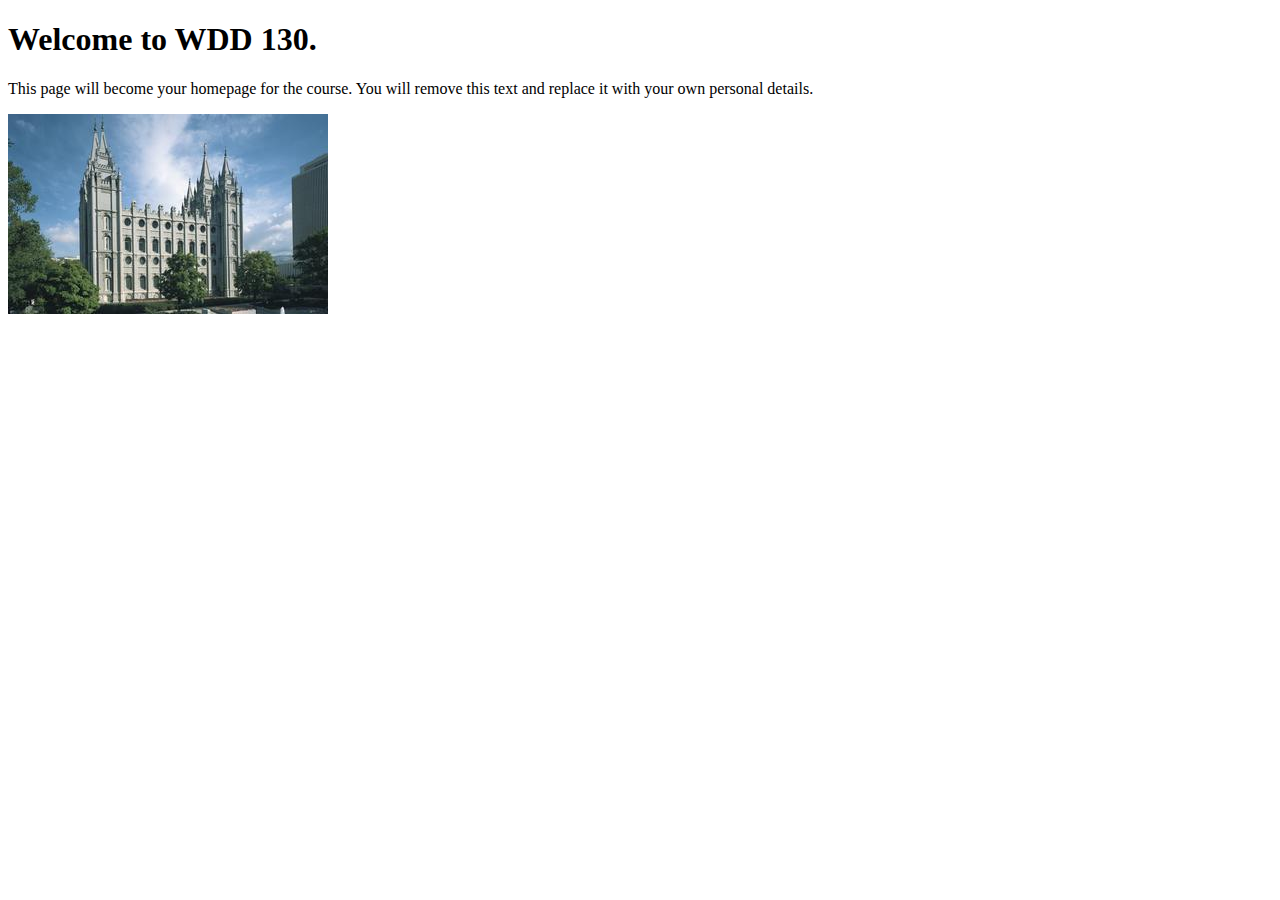
<file: index.html>
<!DOCTYPE html>
<html lang="en">
<head>
    <meta charset="UTF-8">
    <meta name="viewport" content="width=device-width, initial-scale=1.0">
    <title>WDD 130 | Personal Homepage</title>
</head>
<body>
    <h1>Welcome to WDD 130.</h1>
    <p>This page will become your homepage for the course. You will remove this text and replace it with your own personal details.</p>

    <img src="images/salt-lake-temple.jpg" alt="The Salt Lake Temple.">
</body>
</html>
</file>
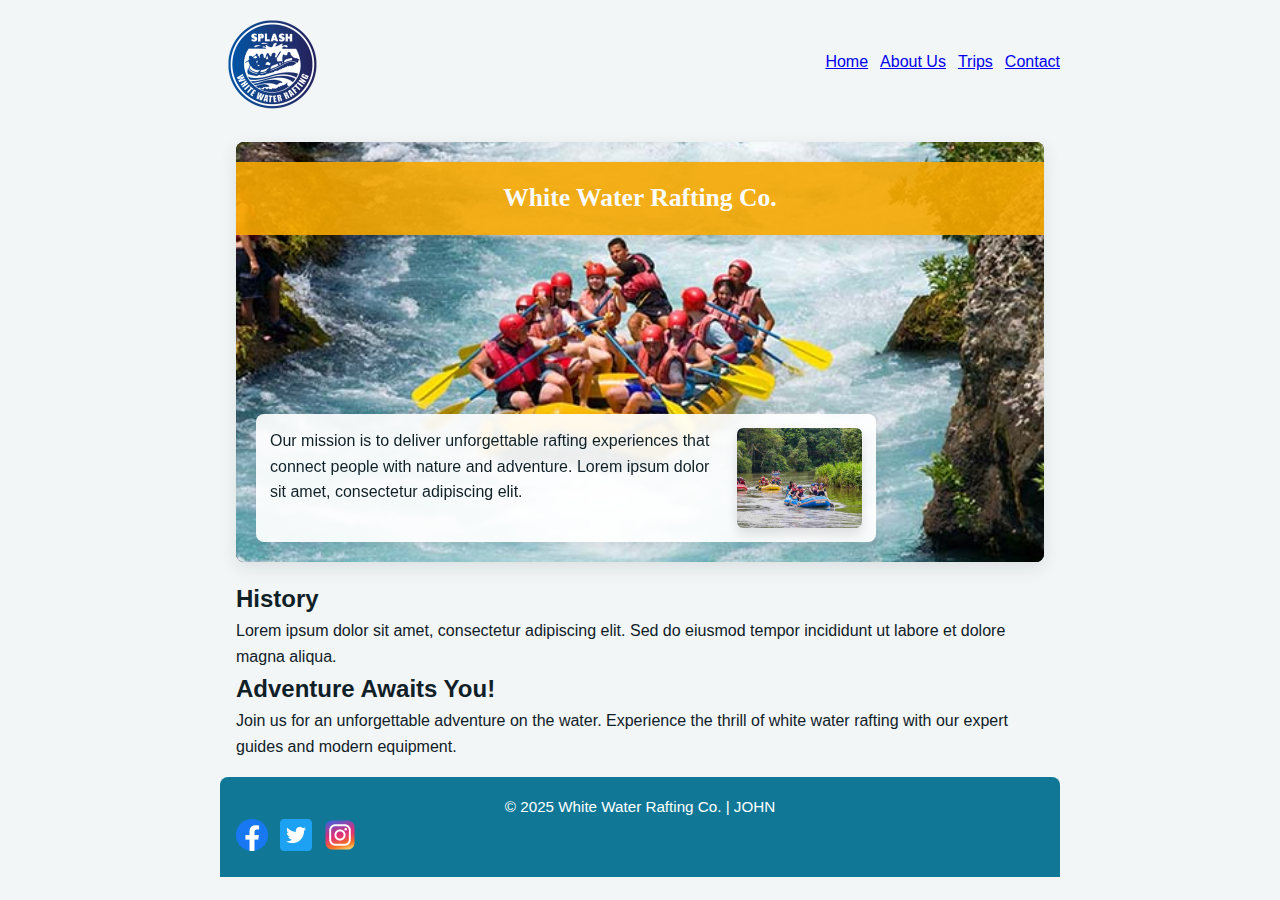
<file: about.html>
<!DOCTYPE html>
<html lang="en">

<head>
    <meta charset="UTF-8">
    <meta name="description"
        content="Learn more about our thrilling white water rafting adventures and our passionate team.">
    <meta name="author" content="JOHN">
    <meta name="viewport" content="width=device-width, initial-scale=1.0">
    <title>About Us - White Water Rafting Co.</title>
    <link rel="stylesheet" href="styles/rafting.css">
</head>

<body>
    <header>
        <img src="images/z-splash.png" alt="Rafting Site Logo" width="100" height="100">
        <nav>
            <a href="index.html">Home</a>
            <a href="about.html">About Us</a>
            <a href="trips.html">Trips</a>
            <a href="contact.html">Contact</a>
        </nav>
    </header>

    <main>
        <div class="hero">
            <img src="images/rafting53_600.jpg" alt="Rafting Adventure" width="600" height="400">
            <h1>White Water Rafting Co.</h1>
            <article>
                <img src="images/rafting15.jpg" alt="Happy Client" width="125" height="auto">
                <p>Our mission is to deliver unforgettable rafting experiences that connect people with nature and
                    adventure. Lorem ipsum dolor sit amet, consectetur adipiscing elit.</p>
            </article>
        </div>

        <section>
            <h2>History</h2>
            <p>Lorem ipsum dolor sit amet, consectetur adipiscing elit. Sed do eiusmod tempor incididunt ut labore et
                dolore magna aliqua.</p>
        </section>

        <section>
            <h2>Adventure Awaits You!</h2>
            <p>Join us for an unforgettable adventure on the water. Experience the thrill of white water rafting with
                our expert guides and modern equipment.</p>
        </section>
    </main>

    <footer>
        <p>&copy; 2025 White Water Rafting Co. | JOHN</p>
        <nav class="socialmedia">
            <a href="https://www.facebook.com" target="_blank"><img src="images/facebook-icon.png" alt="Facebook"
                    width="32" height="32"></a>
            <a href="https://www.twitter.com" target="_blank"><img src="images/twitter-icon.png" alt="Twitter"
                    width="32" height="32"></a>
            <a href="https://www.instagram.com" target="_blank"><img src="images/instagram-icon.png" alt="Instagram"
                    width="32" height="32"></a>
        </nav>
    </footer>
</body>

</html>
</file>
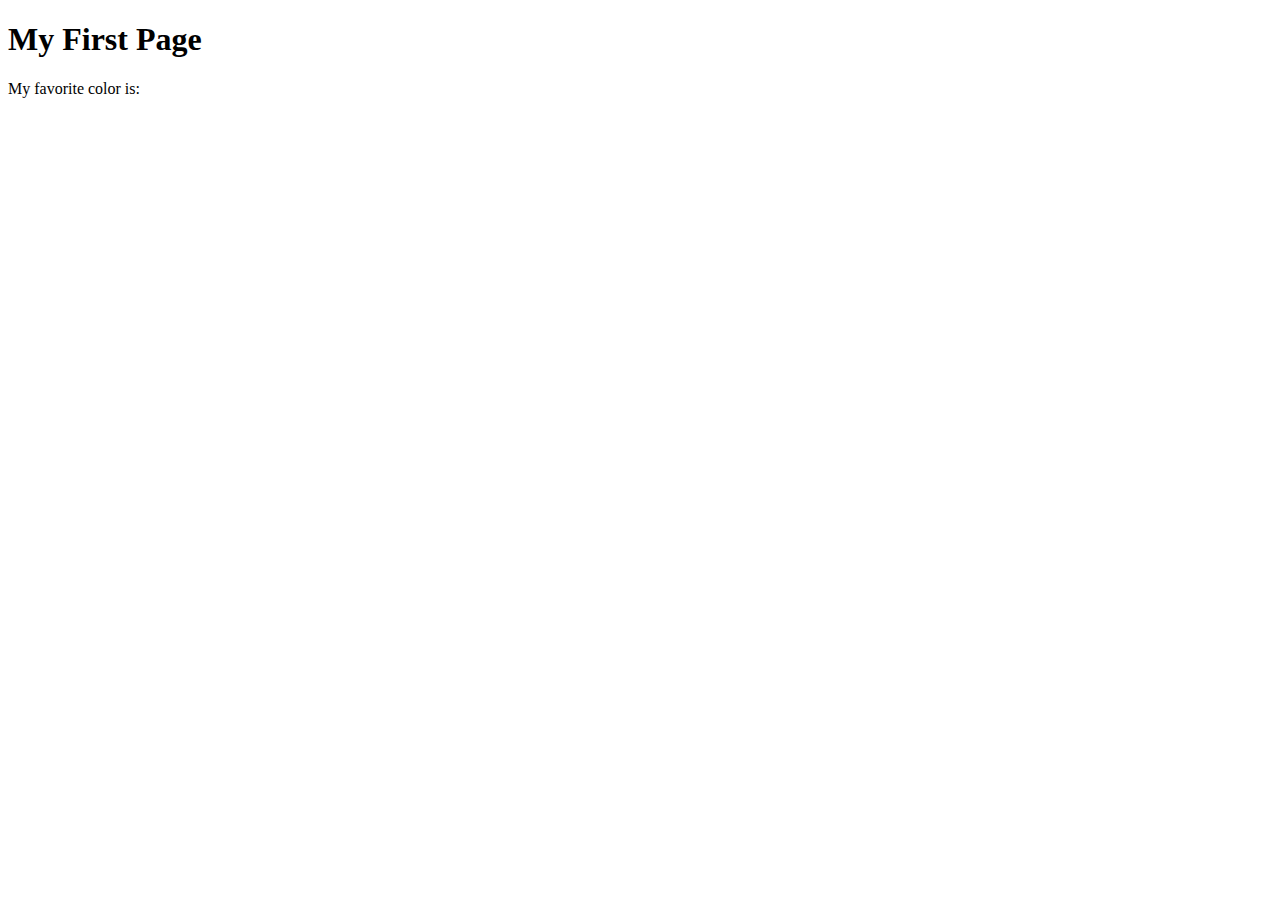
<file: week01/first-page.html>
<!DOCTYPE html>
<html lang="en">
<head>
    <meta charset="UTF-8">
    <meta name="viewport" content="width=device-width, initial-scale=1.0">
    <title>My First Page</title>
</head>
<body>
    <h1>My First Page</h1>
    <p>My favorite color is: </p>
</body>
</html>
</file>
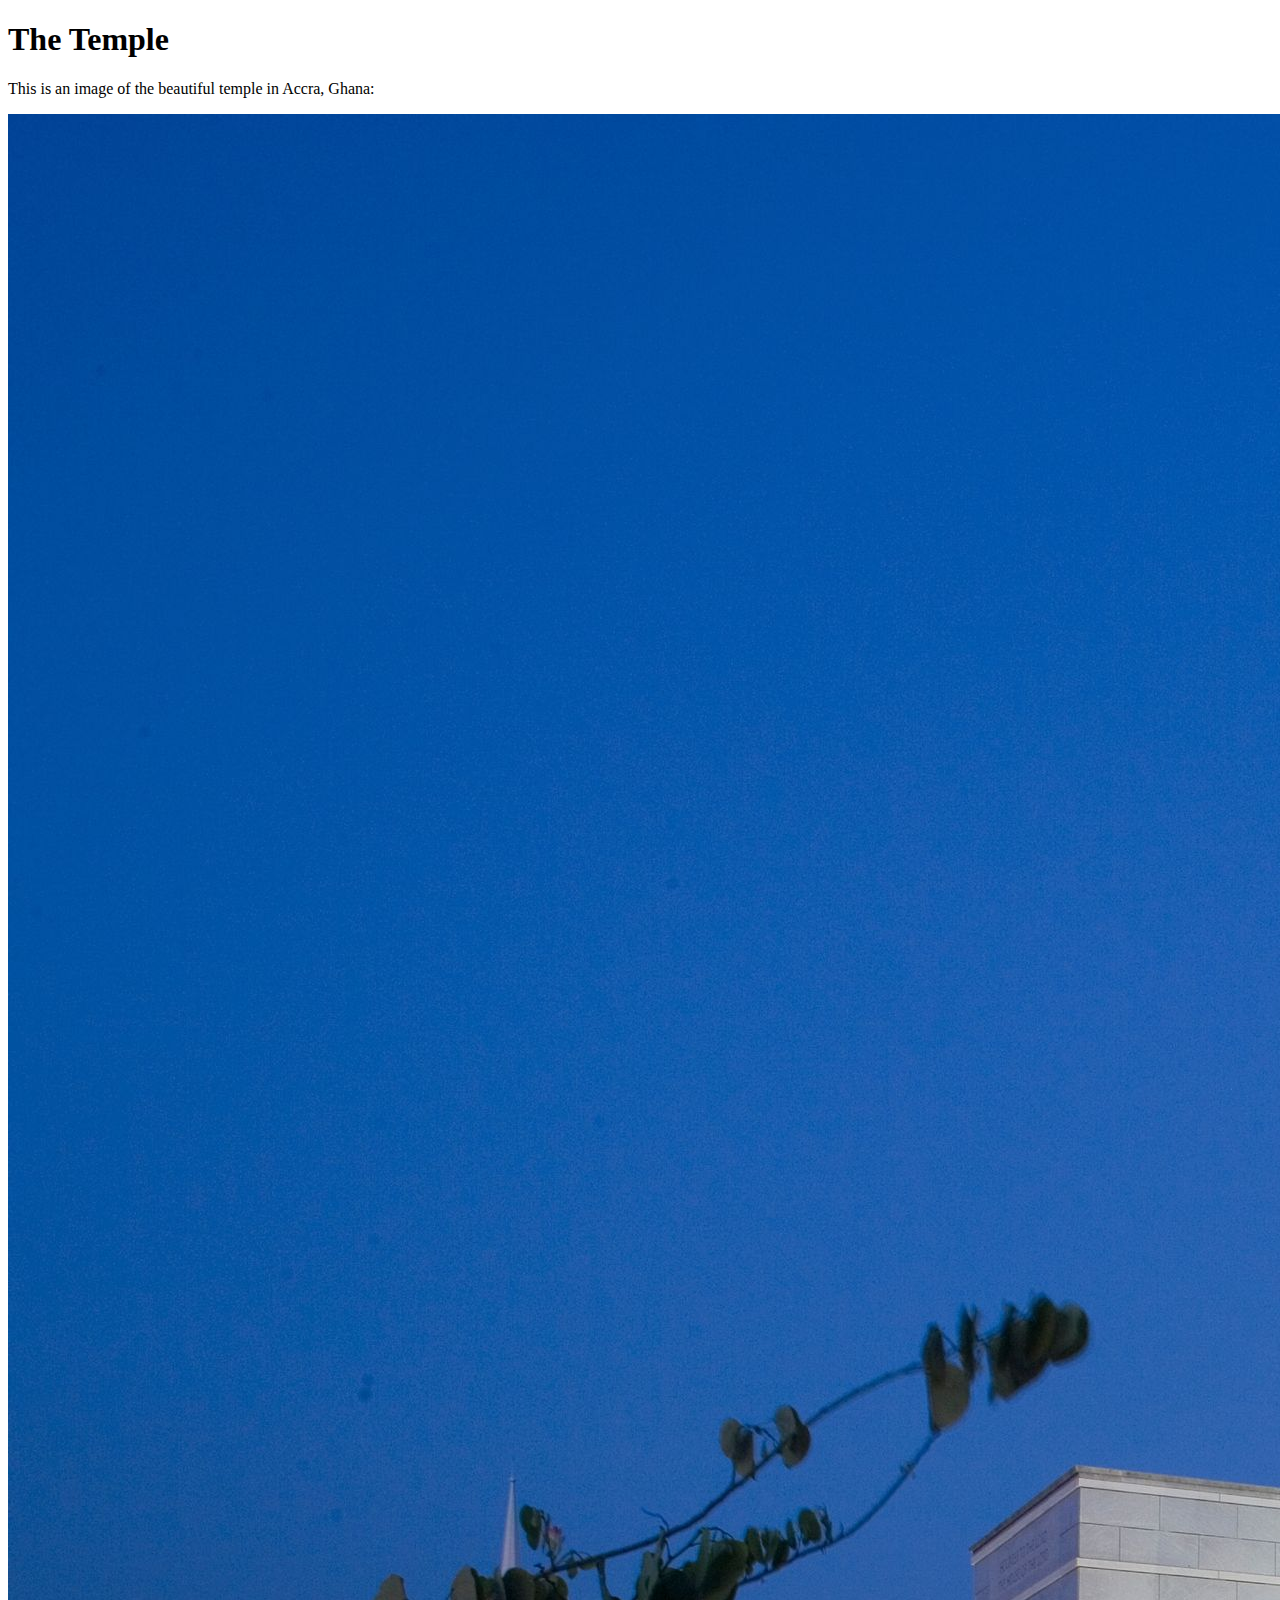
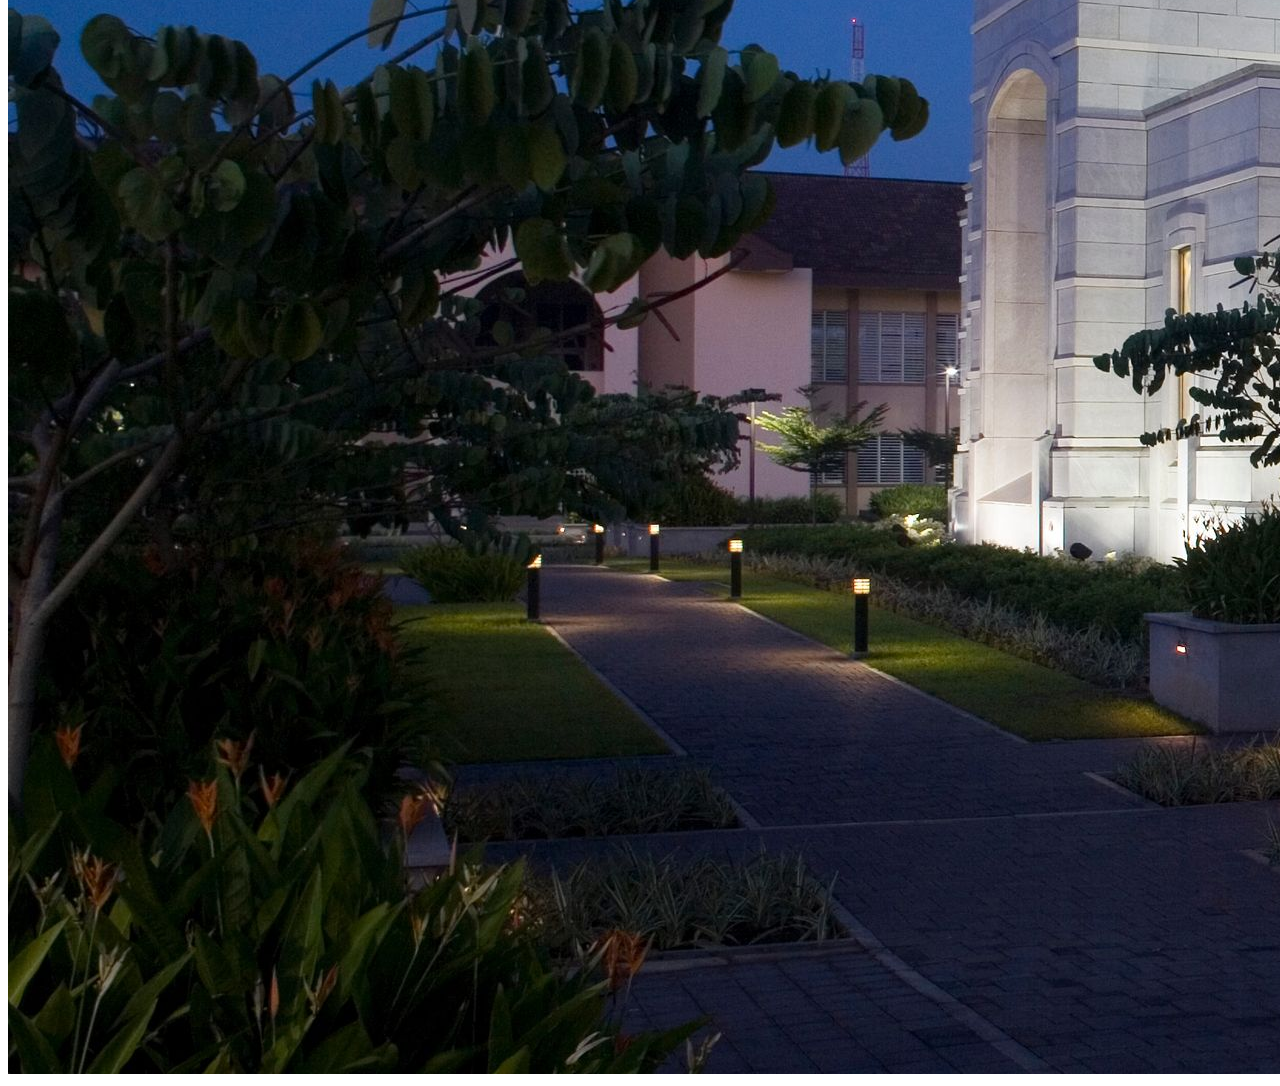
<file: week01/images.html>
<!DOCTYPE html>
<html lang="en">
<head>
    <meta charset="UTF-8">
    <meta name="viewport" content="width=device-width, initial-scale=1.0">
    <title>Temple Image</title>
</head>
<body>
    <h1>The Temple</h1>
    <p>This is an image of the beautiful temple in Accra, Ghana:</p>
    <img src="images/temple-large.jpeg" alt="The Accra Ghana Temple">
    
</body>
</html>
</file>
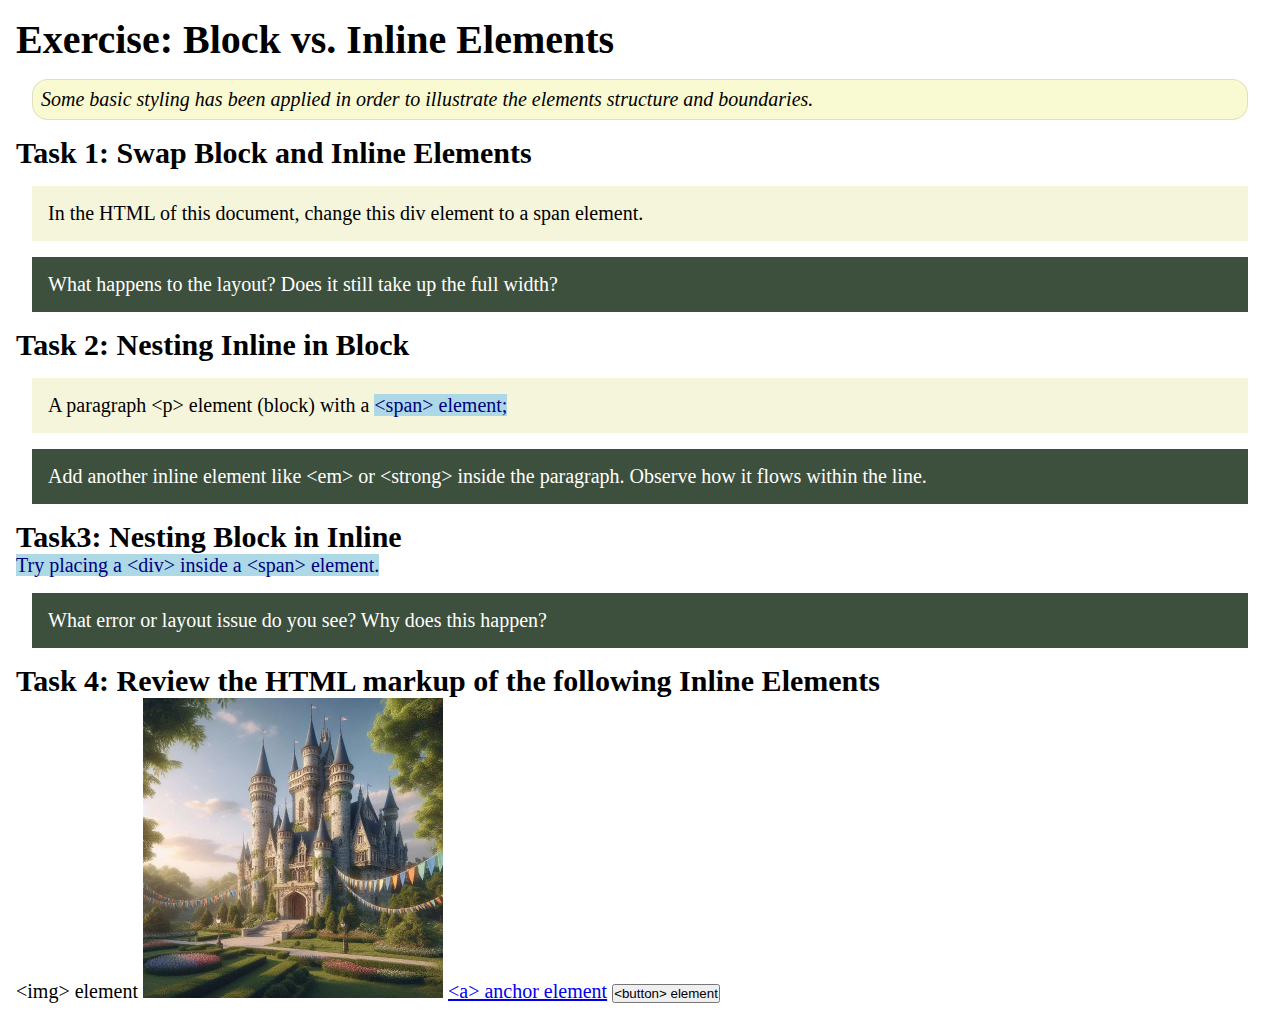
<file: week02/block-vs-inline.html>
<!DOCTYPE html>
<html lang="en">

<head>
    <meta charset="UTF-8">
    <meta name="viewport" content="width=device-width, initial-scale=1.0">
    <title>Exercise: Block vs. Inline Elements</title>
    <link rel="stylesheet" href="styles/block-vs-inline.css">
</head>

<body>
    <main>
        <h1>Exercise: Block vs. Inline Elements</h1>
        <p class="note">Some basic styling has been applied in order to illustrate the elements structure and
            boundaries.</p>

        <h2>Task 1: Swap Block and Inline Elements</h2>
        <div>In the HTML of this document, change this div element to a span element.</div>

        <p class="question">What happens to the layout? Does it still take up the full width?</p>

        <h2>Task 2: Nesting Inline in Block</h2>
        <p>A paragraph &lt;p&gt; element (block) with a <span>&lt;span&gt; element;</span></p>
        <p class="question">Add another inline element like &lt;em&gt; or &lt;strong&gt; inside the paragraph. Observe
            how it flows within the line.</p>

        <h2>Task3: Nesting Block in Inline</h2>
        <span>Try placing a &lt;div&gt; inside a &lt;span&gt; element.</span>
            <p class="question">What error or layout issue do you see? Why does this happen?</p>


            <h2>Task 4: Review the HTML markup of the following Inline Elements</h2>
        &lt;img&gt; element
        <img src="images/castle.webp" alt="placeholder image (images are inline)" width="300" height="300">
        <a href="https://churchofjesuschrist.org">&lt;a&gt; anchor element</a>
        <button type="button">&lt;button&gt; element</button>
    </main>
</body>

</html>
</file>
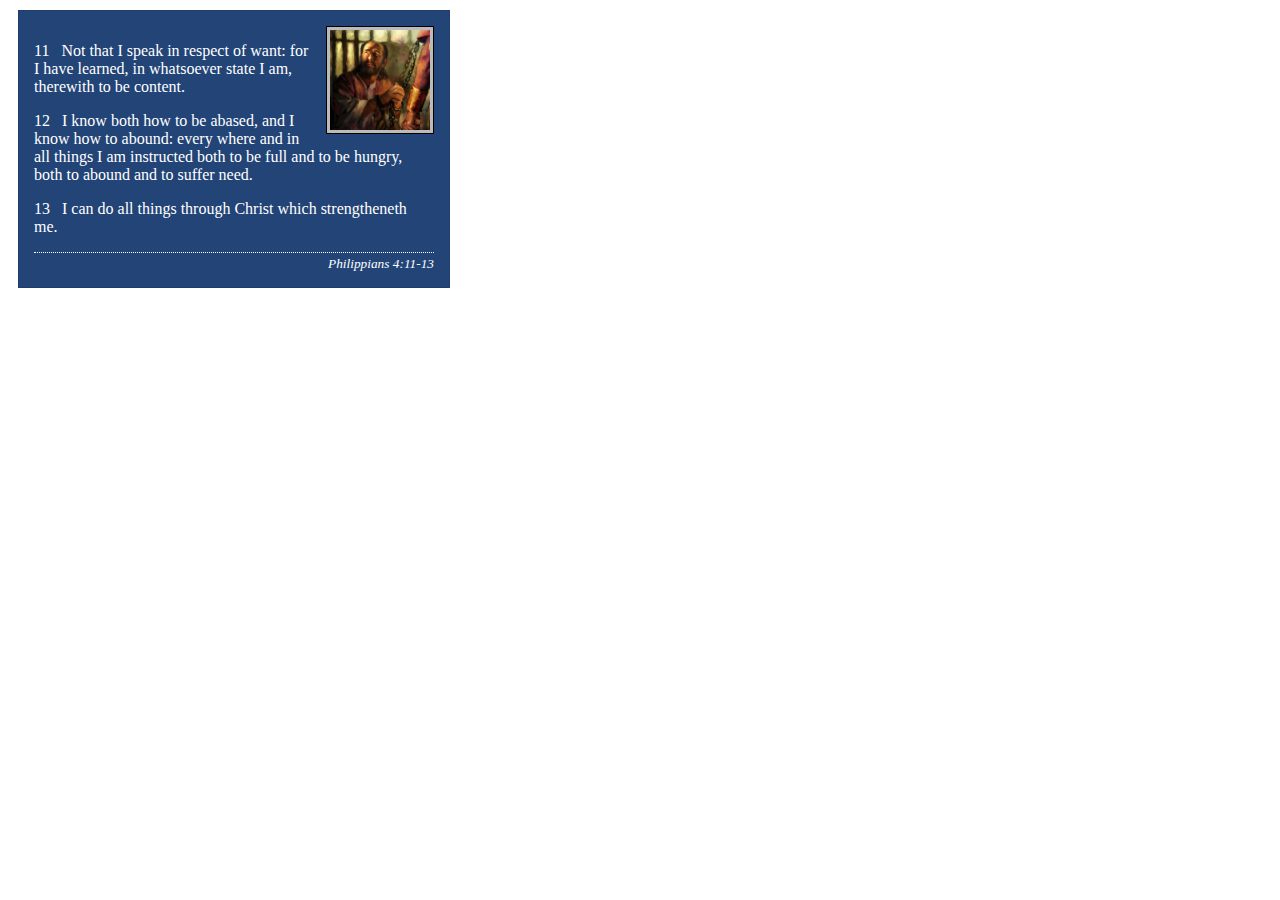
<file: week02/box-model-solution.html>
<!DOCTYPE html>
<html lang="en">
<head>
    <meta charset="UTF-8">
    <meta name="viewport" content="width=device-width, initial-scale=1.0">
    <title>Box Model Activity</title>
    <link rel="stylesheet" href="styles/box-model-solution.css">
</head>
<body>
    <main>
        <div class="callout">
            <img src="images/apostle-paul-imprisoned.webp" alt="Paul the Apostle - Imprisoned in Rome" width="200" height="200">
            <blockquote>
                <p>11 &nbsp; Not that I speak in respect of want: for I have learned, in whatsoever state I am, therewith to be content.</p>
                <p>12 &nbsp; I know both how to be abased, and I know how to abound: every where and in all things I am instructed both to be full and to be hungry, both to abound and to suffer need.</p>
                <p>13 &nbsp; I can do all things through Christ which strengtheneth me.</p>
            </blockquote>
            <cite>Philippians 4:11-13</cite>
        </div>
    </main>
</body>
</html>
</file>
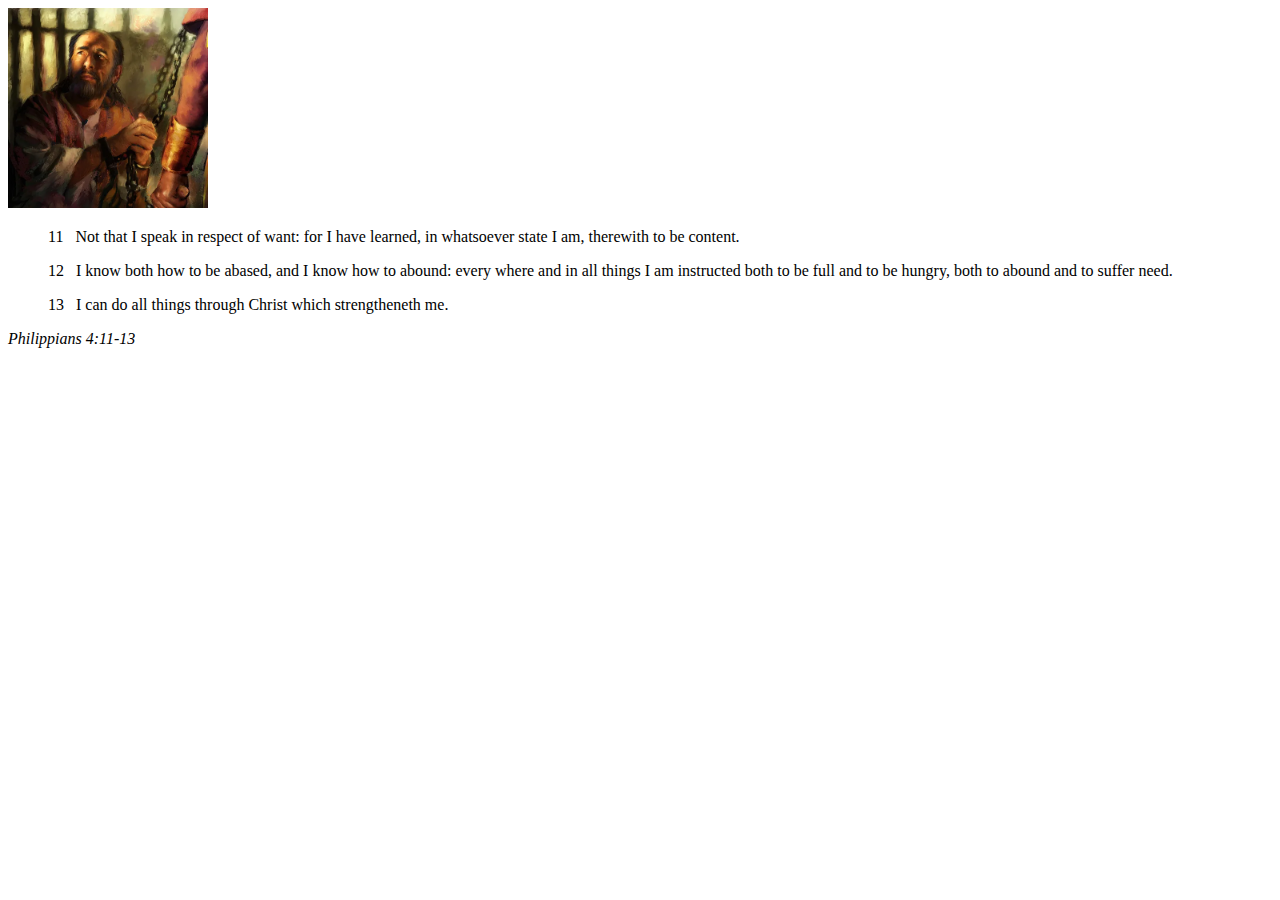
<file: week02/box-model.html>
<!DOCTYPE html>
<html lang="en">
<head>
    <meta charset="UTF-8">
    <meta name="viewport" content="width=device-width, initial-scale=1.0">
    <title>Box Model Activity</title>
</head>
<body>
    <main>
        <div class="callout">
            <img src="images/apostle-paul-imprisoned.webp" alt="Paul the Apostle - Imprisoned in Rome" width="200" height="200">
            <blockquote>
                <p>11 &nbsp; Not that I speak in respect of want: for I have learned, in whatsoever state I am, therewith to be content.</p>
                <p>12 &nbsp; I know both how to be abased, and I know how to abound: every where and in all things I am instructed both to be full and to be hungry, both to abound and to suffer need.</p>
                <p>13 &nbsp; I can do all things through Christ which strengtheneth me.</p>
            </blockquote>
            <cite>Philippians 4:11-13</cite>
        </div>
    </main>
</body>
</html>
</file>
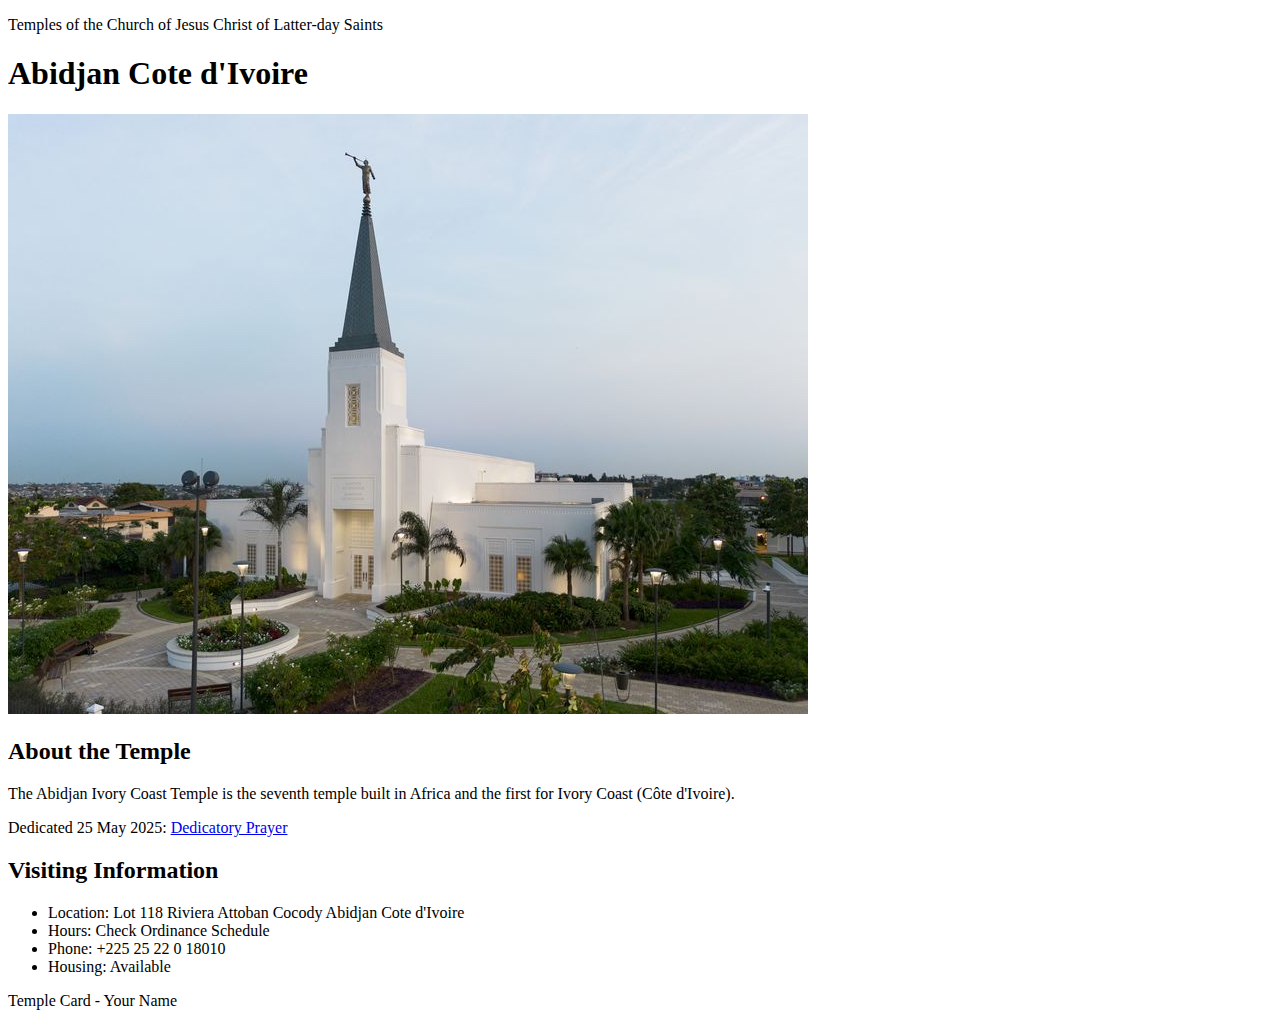
<file: week02/temple.html>
<!DOCTYPE html>
<html lang="en">

<head>
    <meta charset="UTF-8">
    <meta name="viewport" content="width=device-width, initial-scale=1.0">
    <title>Temple Card - Abidjan Cote d'Ivoire</title>
</head>

<body>
    <header>
        <p>Temples of the Church of Jesus Christ of Latter-day Saints</p>
    </header>
    <main>
        <h1>Abidjan Cote d'Ivoire</h1>
        <picture>
            <img src="images/abidjan-ivory-coast.jpeg" alt="Abidjan Cote d'Ivoire Temple">
        </picture>
        <section>
            <h2>About the Temple</h2>
            <p>The Abidjan Ivory Coast Temple is the seventh temple built in Africa and the first for Ivory Coast (Côte
                d'Ivoire).</p>
            <p>Dedicated 25 May 2025: <a
                    href="https://www.churchofjesuschrist.org/temples/dedicatory-prayer/abidjan-ivory-coast-temple/2025-05-25?lang=eng"
                    target="_blank" rel="noopener noreferrer">Dedicatory Prayer</a></p>
        </section>
        <section>
            <h2>Visiting Information</h2>
            <ul>
                <li>Location: Lot 118 Riviera Attoban Cocody Abidjan Cote d'Ivoire</li>
                <li>Hours: Check Ordinance Schedule</li>
                <li>Phone: +225 25 22 0 18010</li>
                <li>Housing: Available</li>
            </ul>
        </section>
    </main>
    <footer>
        <p>Temple Card - Your Name</p>
    </footer>
</body>

</html>
</file>
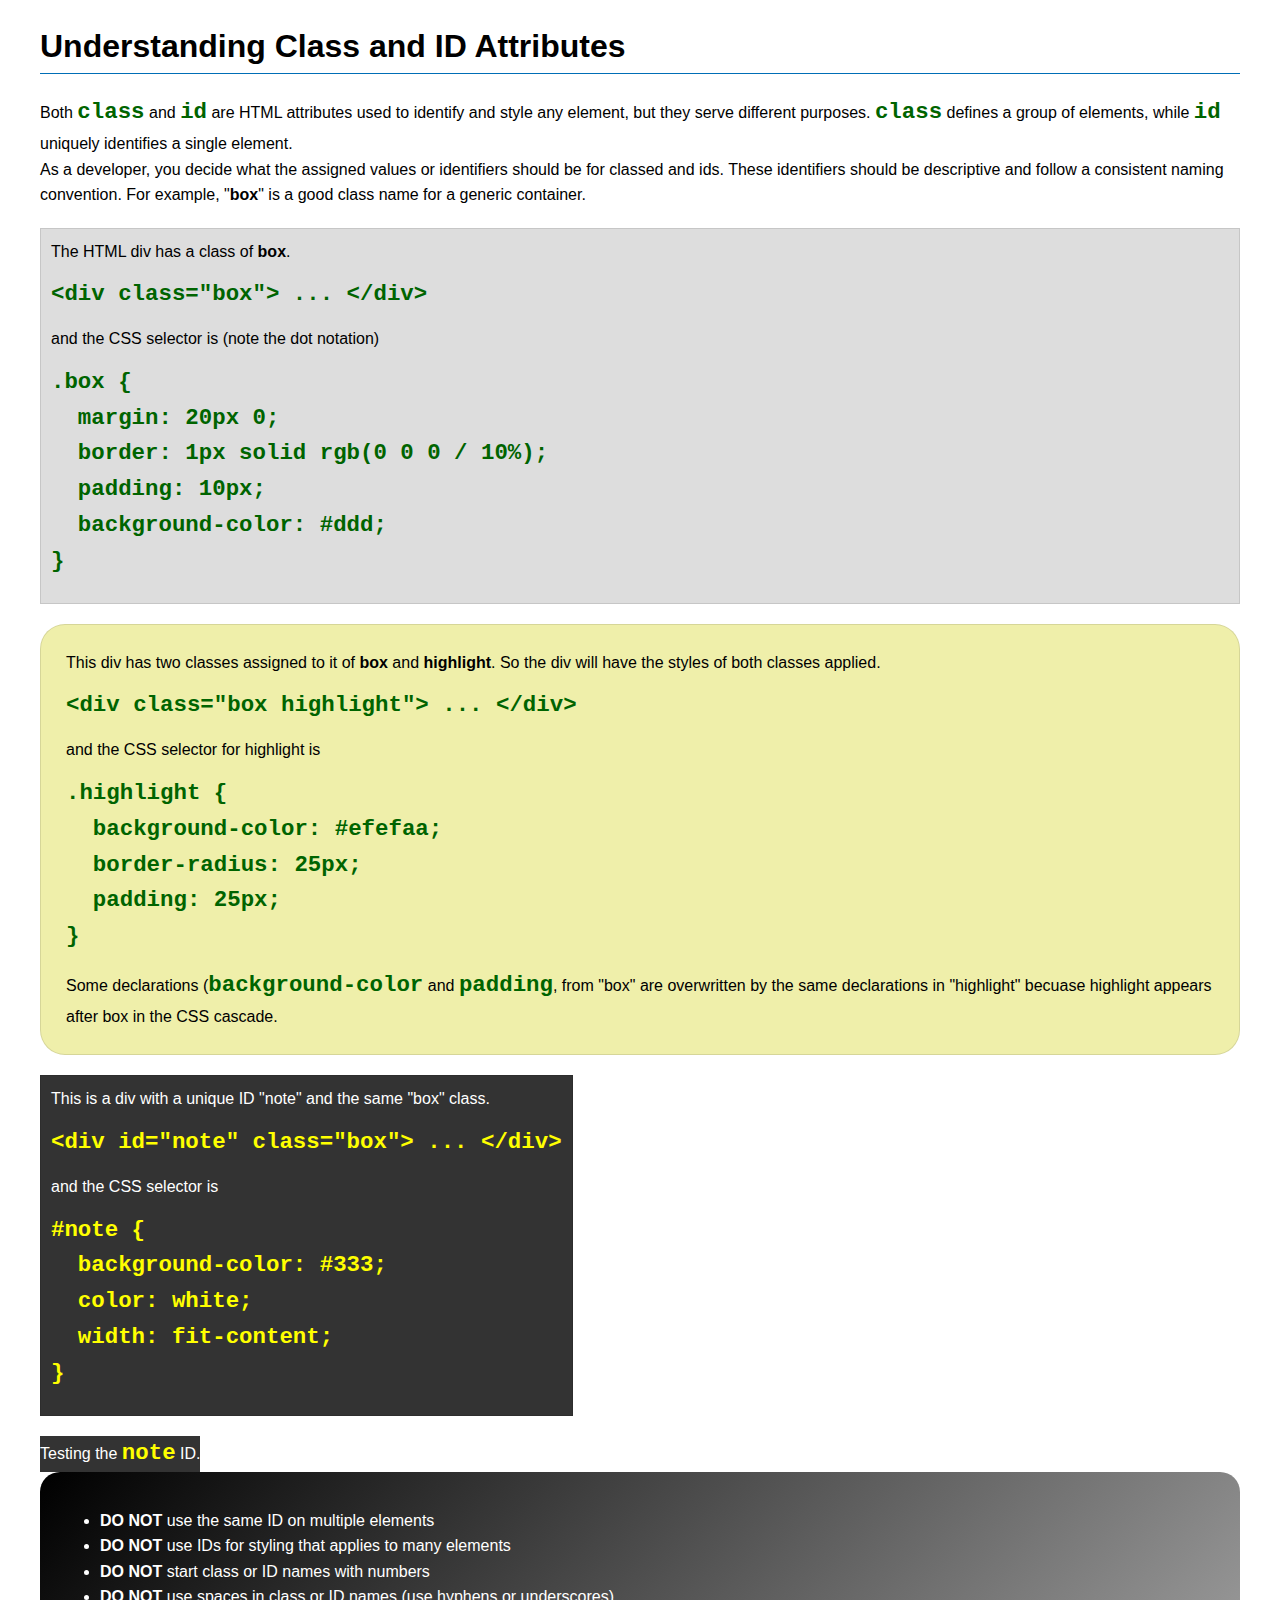
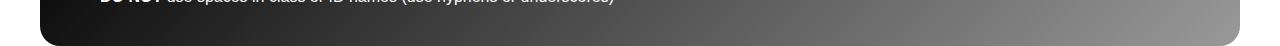
<file: week03/class-and-id.html>
<!DOCTYPE html>
<html lang="en">

<head>
    <meta charset="UTF-8">
    <meta name="viewport" content="width=device-width, initial-scale=1.0">
    <title>Class vs ID Attributes</title>
    <link rel="stylesheet" href="styles/class-and-id.css">
</head>

<body>
    <h1>Understanding Class and ID Attributes</h1>
    <p>Both <code>class</code> and <code>id</code> are HTML attributes used to identify and style any element, but they
        serve different purposes. <code>class</code> defines a group of elements, while <code>id</code> uniquely
        identifies a single element.</p>
    <p>As a developer, you decide what the assigned values or identifiers should be for classed and ids. These
        identifiers should be
        descriptive and follow a consistent naming convention. For example, "<strong>box</strong>" is a good class name
        for a generic container.</p>
    <div class="box">
        <p>The HTML div has a class of <strong>box</strong>.</p>
        <pre><code class="html">&lt;div class="box"&gt; ... &lt;/div&gt;</code></pre>
        and the CSS selector is (note the dot notation)
        <pre><code class="css">.box {
  margin: 20px 0;
  border: 1px solid rgb(0 0 0 / 10%);
  padding: 10px;
  background-color: #ddd; 
}</code></pre>
    </div>

    <div class="box highlight">
        <p>This div has two classes assigned to it of <strong>box</strong> and <strong>highlight</strong>. So the div
            will have the styles of both classes applied.</p>
        <pre><code class="html">&lt;div class="box highlight"&gt; ... &lt;/div&gt;</code></pre>
        and the CSS selector for highlight is
        <pre><code class="css">.highlight {
  background-color: #efefaa;
  border-radius: 25px;
  padding: 25px;
}</code></pre>
<p>Some declarations (<code>background-color</code> and <code>padding</code>, from "box" are overwritten by the same declarations in "highlight" becuase highlight appears after box in the CSS cascade.</p>
    </div>

    <div id="note" class="box">
        <p>This is a div with a unique ID "note" and the same "box" class.</p>
        <pre><code class="html">&lt;div id="note" class="box"&gt; ... &lt;/div&gt;</code></pre>
        and the CSS selector is
        <pre><code class="css">#note {
  background-color: #333;
  color: white;
  width: fit-content;
}</code></pre>
    </div>

    <div id="note">
        <p>Testing the <code>note</code> ID.</p>
    </div>

    <section id="best-practice">
        <ul>
            <li><strong>DO NOT</strong> use the same ID on multiple elements</li>
            <li><strong>DO NOT</strong> use IDs for styling that applies to many elements</li>
            <li><strong>DO NOT</strong> start class or ID names with numbers</li>
            <li><strong>DO NOT</strong> use spaces in class or ID names (use hyphens or underscores)</li>
        </ul>
    </section>




</body>

</html>
</file>
<file: styles/rafting.css>
/* ==========================================================
  Rafting Site Stylesheet
  (cleaned and validated)
  File: week03/wwr/styles/rafting.css
  Last updated: Nov 21, 2025
  ========================================================== */
/* ==========================================================
   Rafting Site Stylesheet (cleaned)
   File: week03/wwr/styles/rafting.css
   ========================================================== */

/* -----------------------------
   CSS VARIABLES (defined in :root)
----------------------------- */
:root {
  --body-font: "Helvetica Neue", Arial, sans-serif;
  --heading-font: "Georgia", serif;

  --primary-color: #0d4f6f;     /* headings, accents */
  --secondary-color: #107896;   /* footer */
  --accent1-color: #f6a800;     /* overlay */
  --muted-color: #f2f6f7;       /* page background */
  --text-color: #102027;        /* body text */
  --light-text-color: #ffffff;  /* for dark backgrounds */

  --page-width: 840px;
  --gutter: 16px;
  --radius: 8px;
  --hero-height: 420px;
}

/* -----------------------------
   UNIVERSAL RESET
----------------------------- */
* {
  margin: 0;
  padding: 0;
  box-sizing: border-box;
}

/* -----------------------------
   BASE TYPOGRAPHY & LAYOUT
----------------------------- */
body {
  font-family: var(--body-font);
  color: var(--text-color);
  background-color: var(--muted-color);
  line-height: 1.6;
  -webkit-font-smoothing: antialiased;
  -moz-osx-font-smoothing: grayscale;
}

header, main, footer {
  max-width: var(--page-width);
  margin: 0 auto;
  padding: 0 var(--gutter);
}

header {
  display: flex;
  align-items: center;
  justify-content: space-between;
  gap: 12px;
  padding: 12px 0;
  background: transparent;
}

header img { display: block; }

nav { display: flex; gap: 12px; align-items: center; }

/* HERO container */
.hero {
  position: relative; /* required so children can be absolute */
  width: 100%;
  max-width: var(--page-width);
  margin: 18px auto;
  overflow: hidden;
  border-radius: var(--radius);
  box-shadow: 0 6px 18px rgba(16,32,39,0.10);
  background-color: #000; /* fallback while image loads */
  height: var(--hero-height);
}

.hero img {
  display: block;
  width: 100%;
  height: 100%;
  object-fit: cover;
}

/* Big overlay heading centered across the top of the image */
.hero h1 {
  position: absolute;
  top: 20px;
  width: 100%;
  padding: 16px;
  text-align: center;
  opacity: 0.9;
  background-color: var(--accent1-color);
  color: var(--light-text-color);
  font-family: var(--heading-font);
  font-size: 1.6rem;
  box-shadow: 0 4px 12px rgba(0,0,0,0.15);
}

/* Overlay article positioned near the lower-left of the hero */
.hero article {
  position: absolute;
  left: 20px;
  bottom: 20px;
  width: calc(100% - 40px); /* leave room for padding */
  max-width: 620px;
  background: rgba(255, 255, 255, 0.92);
  color: var(--text-color);
  padding: 14px;
  border-radius: 8px;
  box-shadow: 0 6px 18px rgba(16, 32, 39, 0.12);
  backdrop-filter: blur(2px);
}

/* Image inside the overlay article floats to the right */
.hero article img {
  float: right;
  width: 125px;    /* per spec */
  height: auto;
  margin-left: 12px;
  border-radius: 6px;
  object-fit: cover;
  box-shadow: 0 6px 12px rgba(0,0,0,0.12);
}

/* Ensure floated image doesn't break layout on small screens */
.hero article::after {
  content: "";
  display: table;
  clear: both;
}

/* -----------------------------
   FOOTER
----------------------------- */
footer {
  background-color: var(--secondary-color);
  color: var(--light-text-color);
  padding: 18px var(--gutter);
  margin-top: 18px;
  border-top-left-radius: var(--radius);
  border-top-right-radius: var(--radius);
  text-align: center;
}

/* Social media area: remove underline from image links */
.socialmedia a {
  text-decoration: none;
}

/* Make footer small print and accessible */
footer p {
  font-size: 0.95rem;
}

/* -----------------------------
   RESPONSIVE ADJUSTMENTS
----------------------------- */
@media (max-width: 900px) {
  :root {
    --page-width: 92%;
  }
  header, main, footer {
    width: var(--page-width);
  }
  .hero {
    height: 320px;
  }
  .hero article {
    max-width: 88%;
    left: 6%;
    bottom: 12px;
  }
  .hero article img {
    width: 110px;
  }
}

@media (max-width: 520px) {
  header h1.site-title {
    font-size: 1.1rem;
  }
  .hero {
    height: 280px;
  }
  .hero h1 {
    font-size: 1.25rem;
    padding: 12px;
  }
  .hero article img {
    width: 95px;
  }
}
</file>
<file: week02/styles/block-vs-inline.css>
* {
    margin: 0;
    padding: 0;
}

body {
    font-size: 20px;
    margin: 1rem;
}

p,
div {
    background-color: beige;
    margin: 1rem;
    padding: 1rem;
}

span {
    color: navy;
    background-color: lightblue;
}

code {
    margin: 0;
    padding: 0;
    color: green;
    font-size: 1.2rem;
}

.note {
    font-style: italic;
    background-color: lightgoldenrodyellow;
    border-radius: 1rem;
    border: 1px solid rgb(0 0 0 / 10%);
    margin: 1rem;
    padding: .5rem;
}

.question {
    background-color: #3d503d;
    color: #fff;
}
</file>
<file: week02/styles/box-model-solution.css>
.callout {
    max-width: 400px;
    margin: 10px;
    border: 1px solid rgba(0, 0, 0, .1);
    padding: 15px;
    background-color: #247;
    color: #fff;
}

.callout img {
    float: right;
    margin: 0 0 10px 15px;
    border: 1px solid #000;
    padding: 3px;
    background-color: #bbb;
    width: 100px;
    height: auto;

}

blockquote {
    margin: 0;
}

cite {
    display: block;
    border-top: 1px dotted #fff;
    padding-top: 3px;
    text-align: right;
    font-size: smaller;
}
</file>
<file: week03/styles/class-and-id.css>
body {
    font-family: Arial, sans-serif;
    line-height: 1.6;
    margin: 0;
    padding: 0 40px;
}

h1 {
    border-bottom: 1px solid rgb(0 110 182);
    padding-bottom: 0;
}



p {
    margin: 0;
}

code {
    color: darkgreen;
    font-weight: 700;
    font-size: 1.4rem;
}

/* Class examples - can be reused */

.box {
    margin: 20px 0;
    border: 1px solid rgb(0 0 0 / 10%);
    padding: 10px;
    background-color: #ddd; /* this is shorthand for #dddddd */
}

.highlight {
    background-color: #efefaa;
    border-radius: 25px;
    padding: 25px;
}

/* ID examples - should be unique */

#note {
    background-color: #333;
    color: white;
    width: fit-content;
}

#note code {
    color: yellow;
}

#best-practice {
    background: linear-gradient(135deg, #000 0%, #999 100%);
    color: white;
    border-radius: 20px;
    padding: 20px
}
</file>
